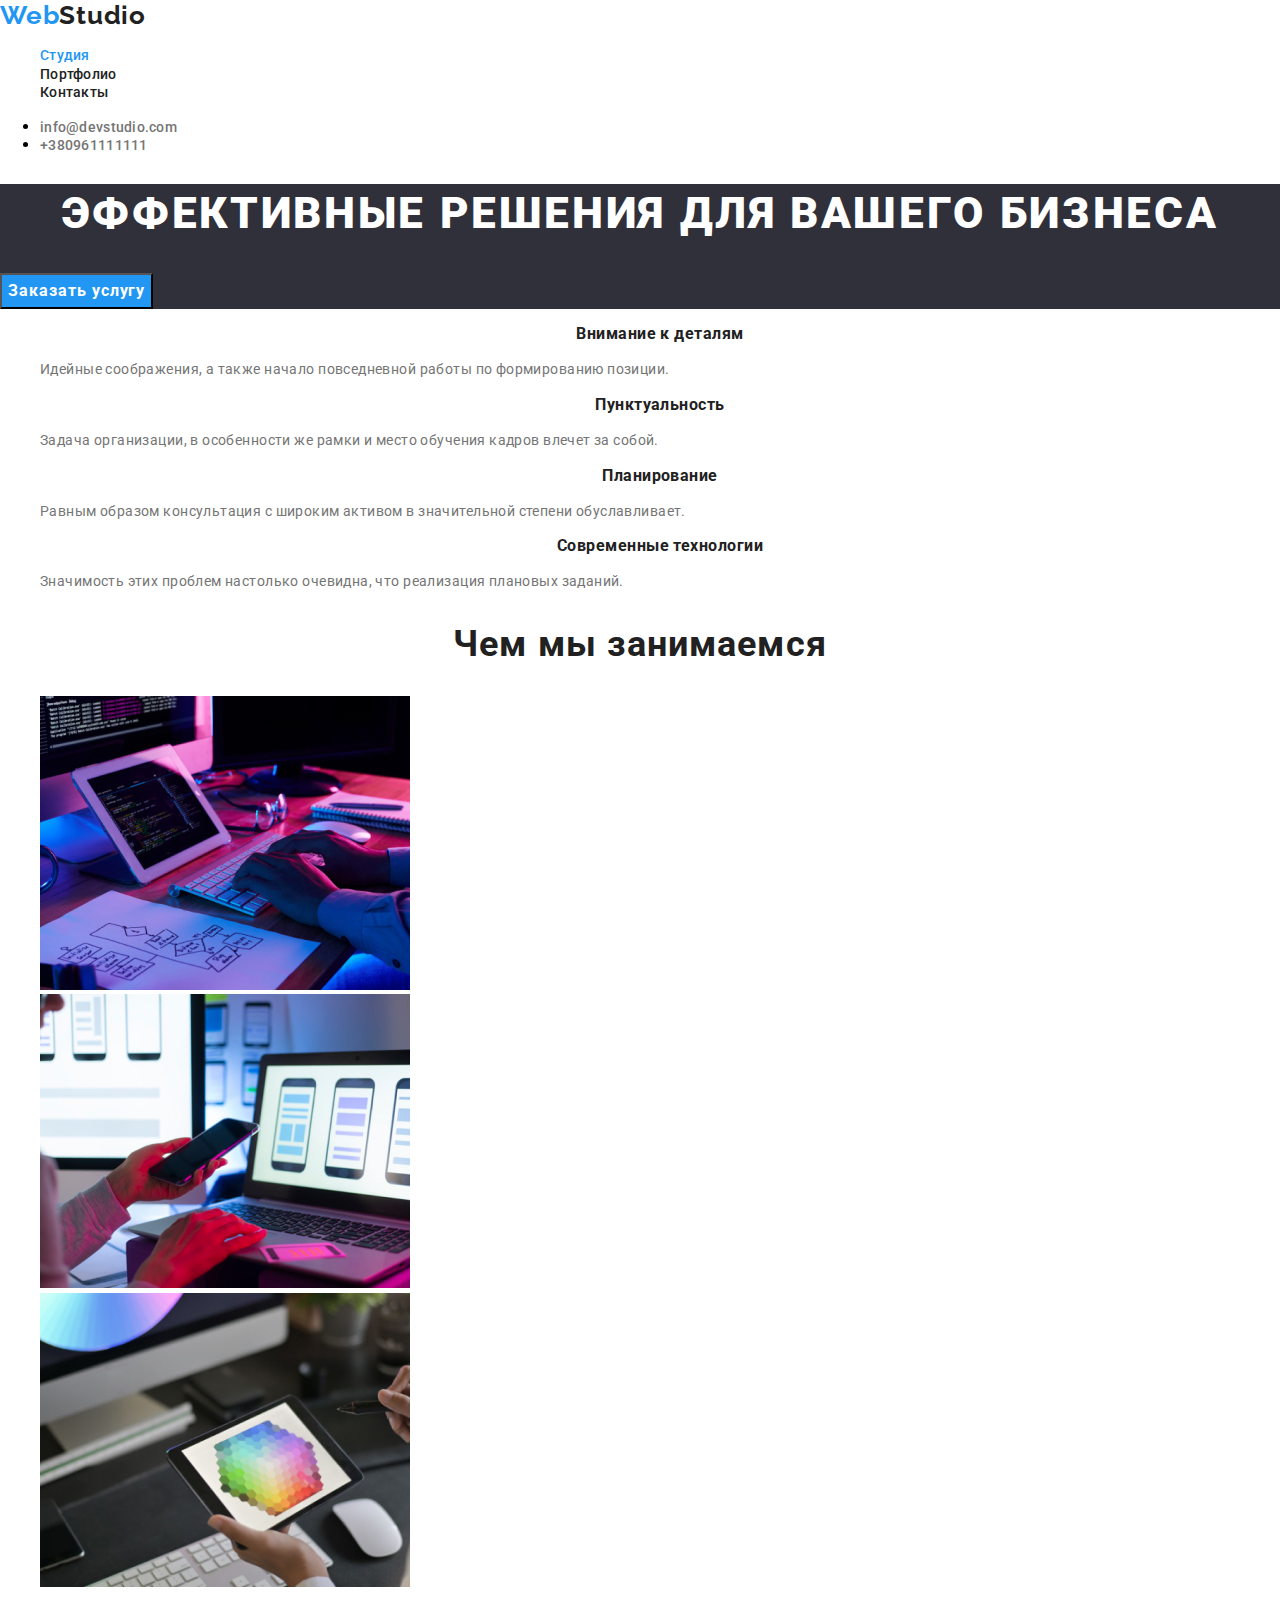
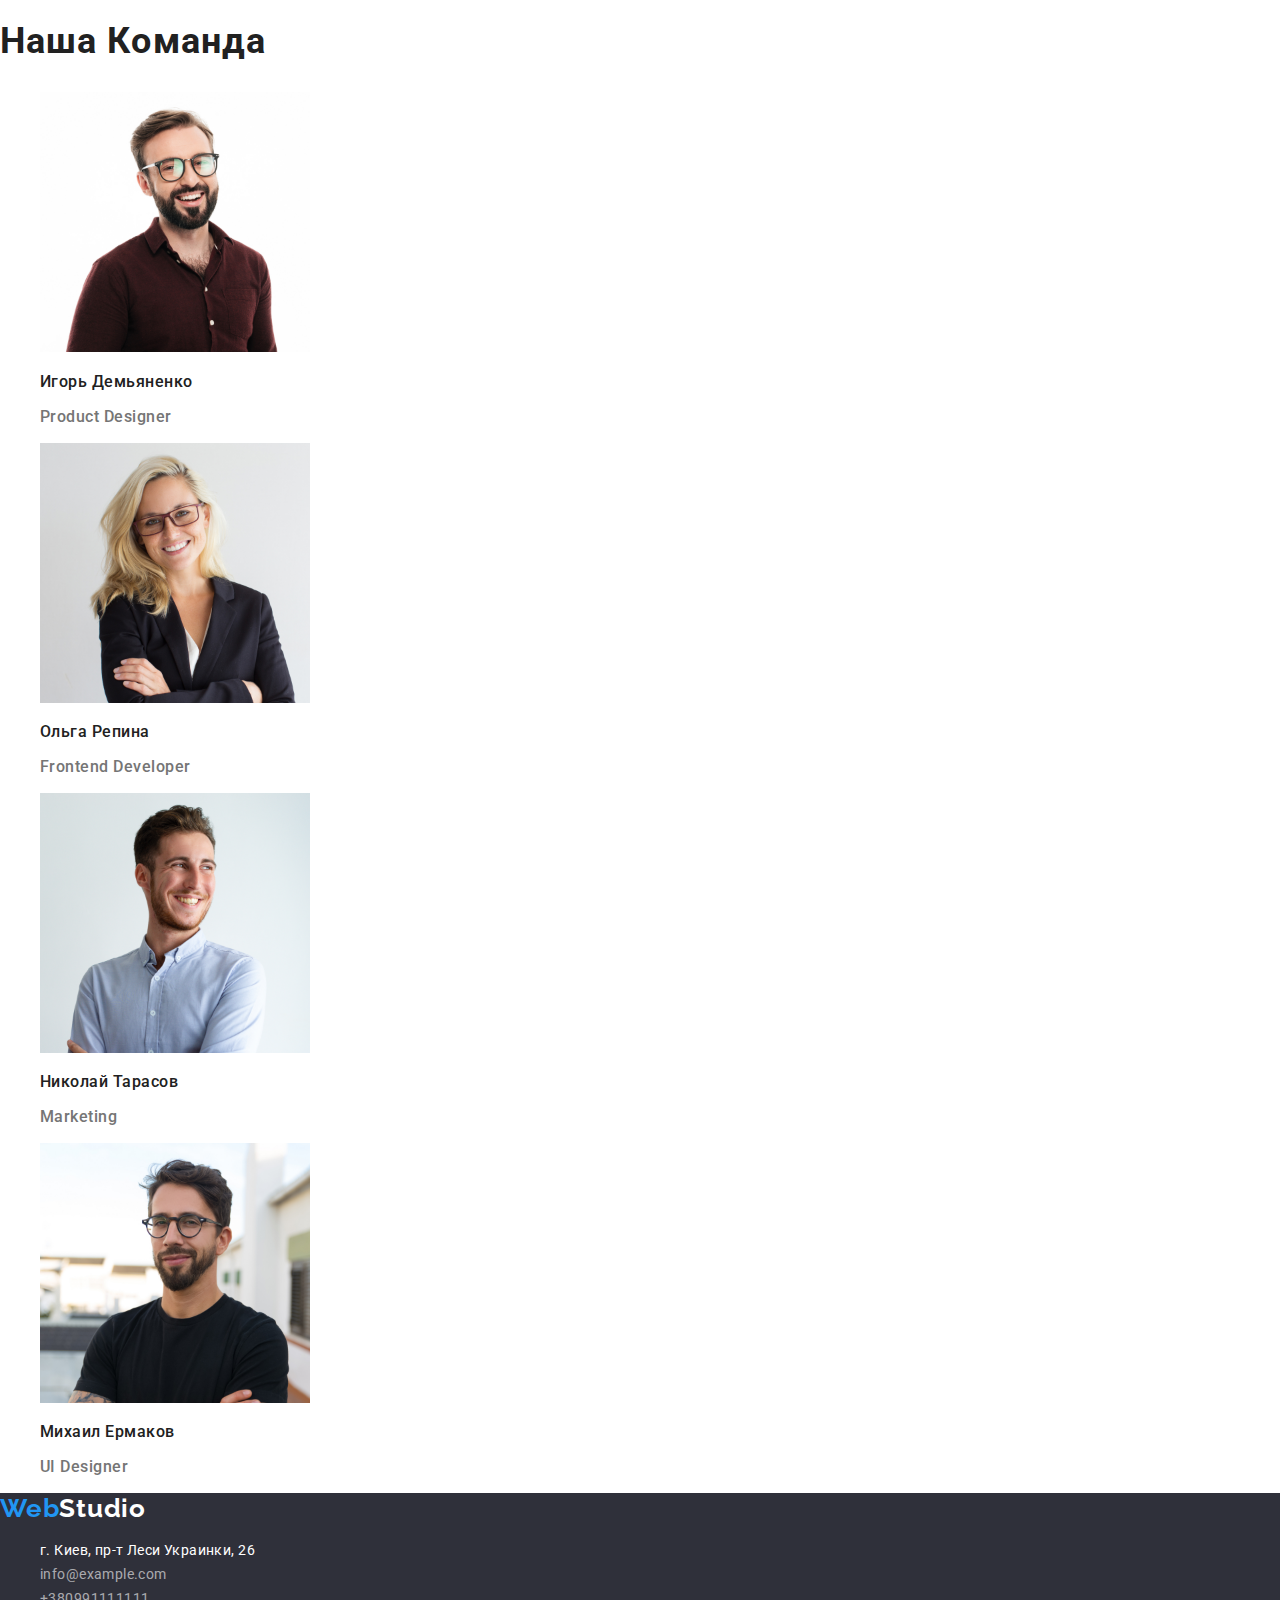
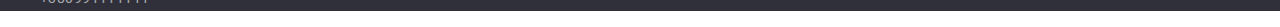
<file: index.html>
<!DOCTYPE html>
<html lang="ru">
  <head>
    <meta charset="UTF-8" />
    <meta name="viewport" content="width=device-width, initial-scale=1.0" />
    <title>Web Studio</title>
    <link href="https://fonts.googleapis.com/css2?family=Raleway&family=Roboto:wght@400;500;700;900&display=swap" rel="stylesheet">
    <link rel="stylesheet" href="https://cdnjs.cloudflare.com/ajax/libs/modern-normalize/1.0.0/modern-normalize.min.css">
    <link rel="stylesheet" href="./css/style.css" />
  </head>
  <body>
    <header>
    <nav class="nav-site">
      <a href="./index.html" class="nav-logo">Web<span class="title">Studio</span></a>
      <ul class="site-link">
        <li>
          <a href="/" class="studio-adress">Студия</a>
        </li>
        <li><a href="./portfolio.html" class="adress">Портфолио</a></li>
        <li><a href="" class="adress">Контакты</a></li>
      </ul>
      <ul>
        <li><a href="mailto:info@devstudio.com" class="link-contacts">info@devstudio.com</a></li>
        <li><a href="tel:+380961111111" class="link-contacts">+380961111111</a></li>
        </ul>
        </nav>
    </header>
    <main>
      <section class="main-title">
        <h1 class="main-header">Эффективные решения для вашего бизнеса</h1>
        <button class="order-button" type="button">Заказать услугу</button>
      </section>
      <section>
        <ul class="site-link">
          <li>
            <h2 class="features">Внимание к деталям</h2>
            <p class="advantages">
              Идейные соображения, а также начало повседневной работы по
              формированию позиции.
            </p>
          </li>
          <li>
            <h2 class="features">Пунктуальность</h2>
            <p class="advantages">
              Задача организации, в особенности же рамки и место обучения кадров
              влечет за собой.
            </p>
          </li>
          <li>
            <h2 class="features">Планирование</h2>
            <p class="advantages">
              Равным образом консультация с широким активом в значительной
              степени обуславливает.
            </p>
          </li>
          <li>
            <h2 class="features">Современные технологии</h2>
            <p class="advantages">
              Значимость этих проблем настолько очевидна, что реализация
              плановых заданий.
            </p>
          </li>
        </ul>
      </section>
      <section>
        <h2 class="what-we-do">Чем мы занимаемся</h2>
        <ul class="site-link">
          <li>
            <img
              src="./images/img1.jpg"
              width="370"
              height="294"
              alt="руки печатают по клавиатуре"
            />
          </li>
          <li>
            <img
              src="./images/img2.jpg"
              width="370"
              height="294"
              alt="на экране смартфоны"
            />
          </li>
          <li>
            <img
              src="./images/img3.jpg"
              width="370"
              height="294"
              alt="картинка на планшете"
            />
          </li>
        </ul>
      </section>
      <section>
        <h2 class="team">Наша Команда</h2>
        <ul class="site-link">
          <li>
            <img
              src="./images/ihor.jpg"
              width="270"
              height="260"
              alt="Игорь Демьяненко"
            />
            <h3 class="team-list">Игорь Демьяненко</h3>
            <p class="team-professions">Product Designer</p>
          </li>
          <li>
            <img
              src="./images/olia.jpg"
              width="270"
              height="260"
              alt="Ольга Репина"
            />
            <h3 class="team-list">Ольга Репина</h3>
            <p class="team-professions">Frontend Developer</p>
          </li>
          <li>
            <img
              src="./images/kolia.jpg"
              width="270"
              height="260"
              alt="Николай Тарасов"
            />
            <h3 class="team-list">Николай Тарасов</h3>
            <p class="team-professions">Marketing</p>
          </li>
          <li>
            <img
              src="./images/misha.jpg"
              width="270"
              height="260"
              alt="Михаил Ермаков"
            />
            <h3 class="team-list">Михаил Ермаков</h3>
            <p class="team-professions">UI Designer</p>
          </li>
        </ul>
      </section>
    </main>
    <footer class="footer">
      <a href="./index.html" class="footer-logo">Web<span class="title">Studio</span></a>
      <address>
        <ul class="site-link">
          <li>
            <a
              href="https://goo.gl/maps/LcQdg2mBN8wXAT8e9"
              target="_blank"
              rel="noopener noreferer" class="footer-adress"
              >г. Киев, пр-т Леси Украинки, 26</a
            >
          </li>
          <li><a href="mailto:info@example.com" class="footer-details">info@example.com</a></li>
          <li><a href="tel:+380991111111" class="footer-details">+380991111111</a></li>
        </ul>
      </address>
    </footer>
  </body>
</html>
</file>
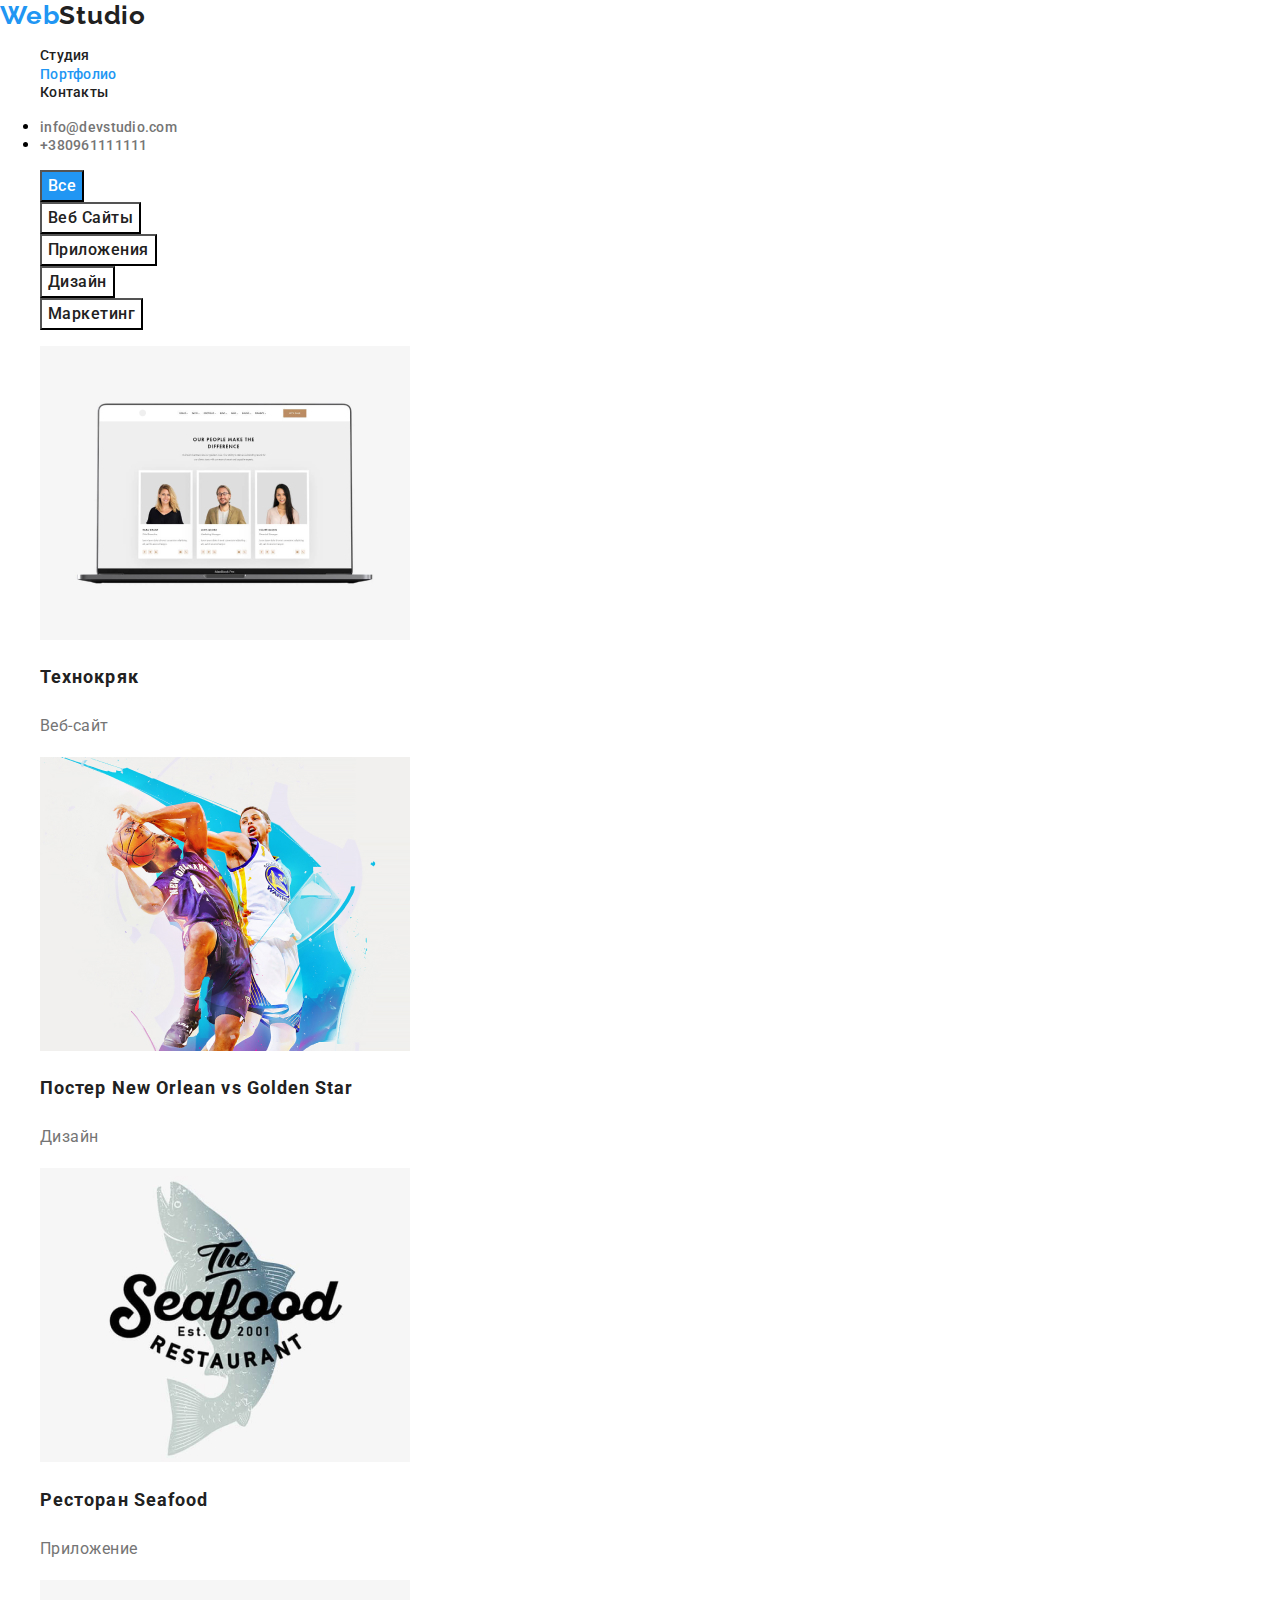
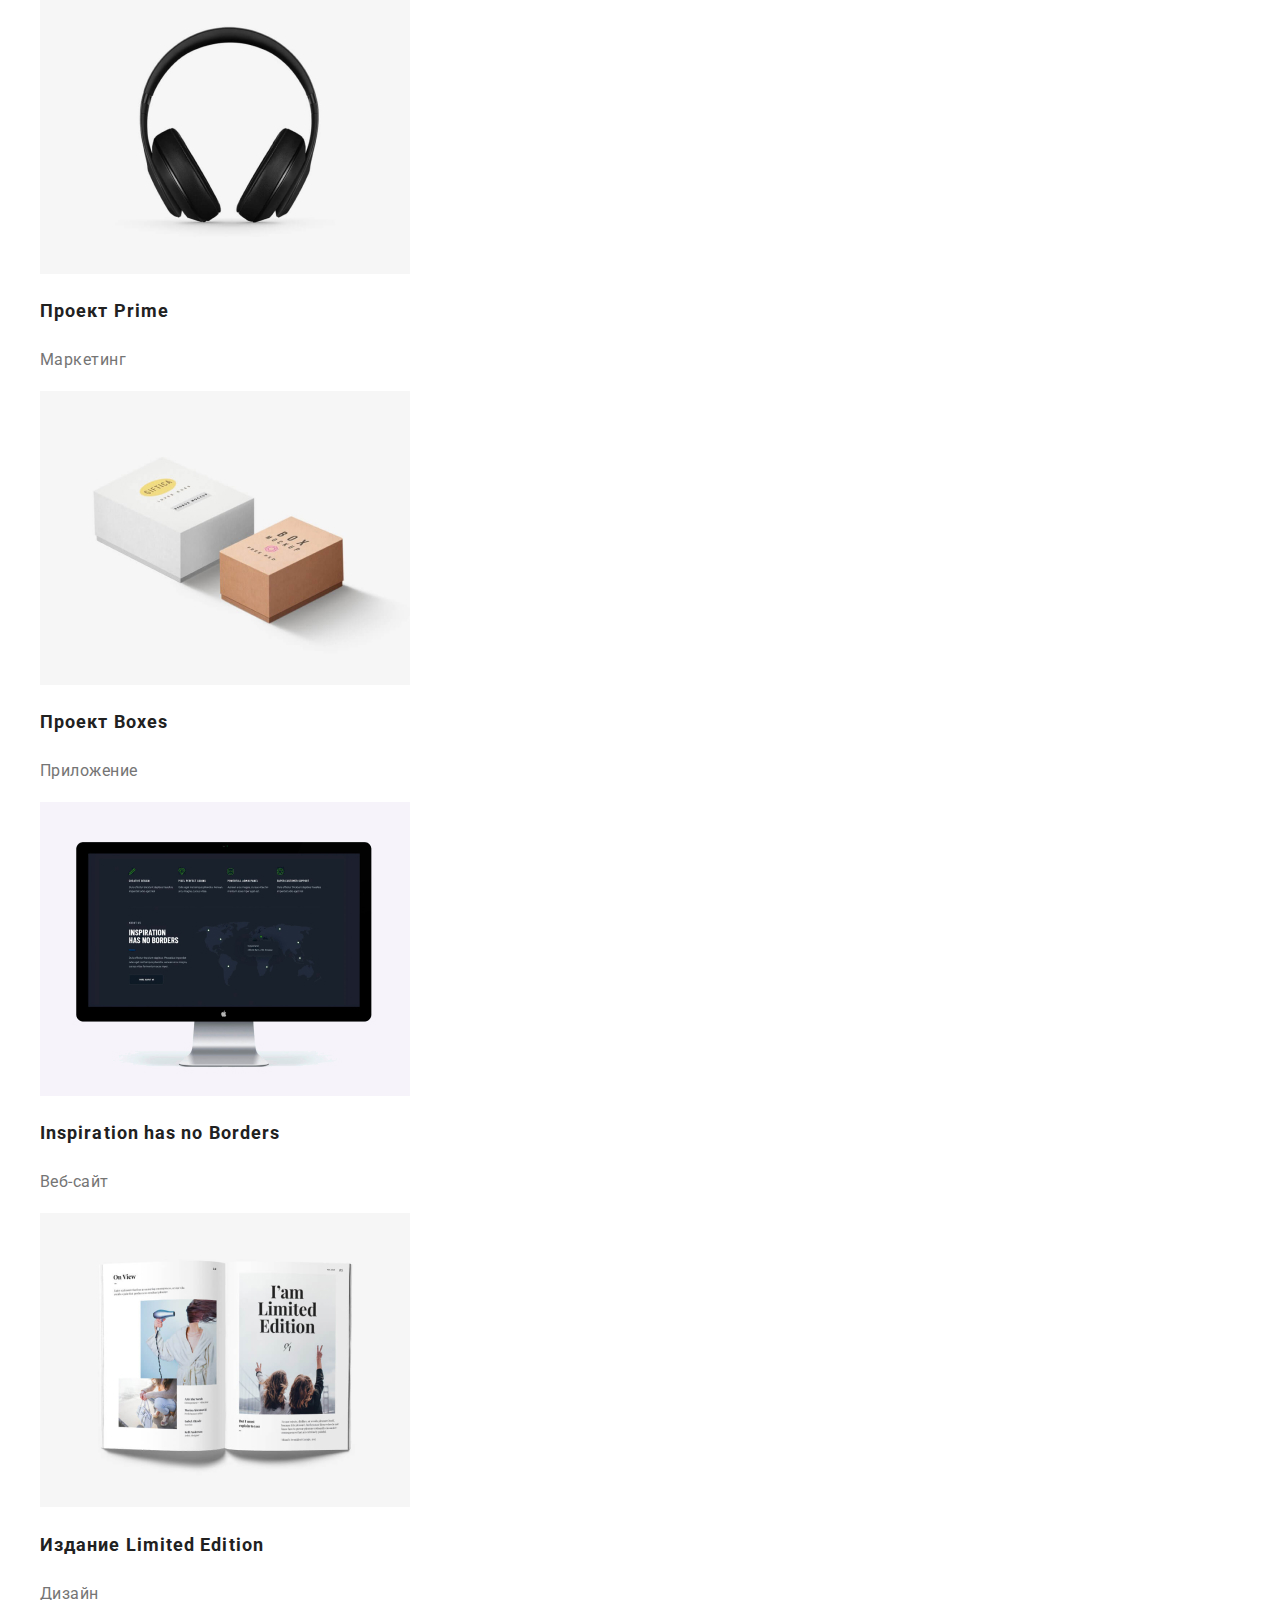
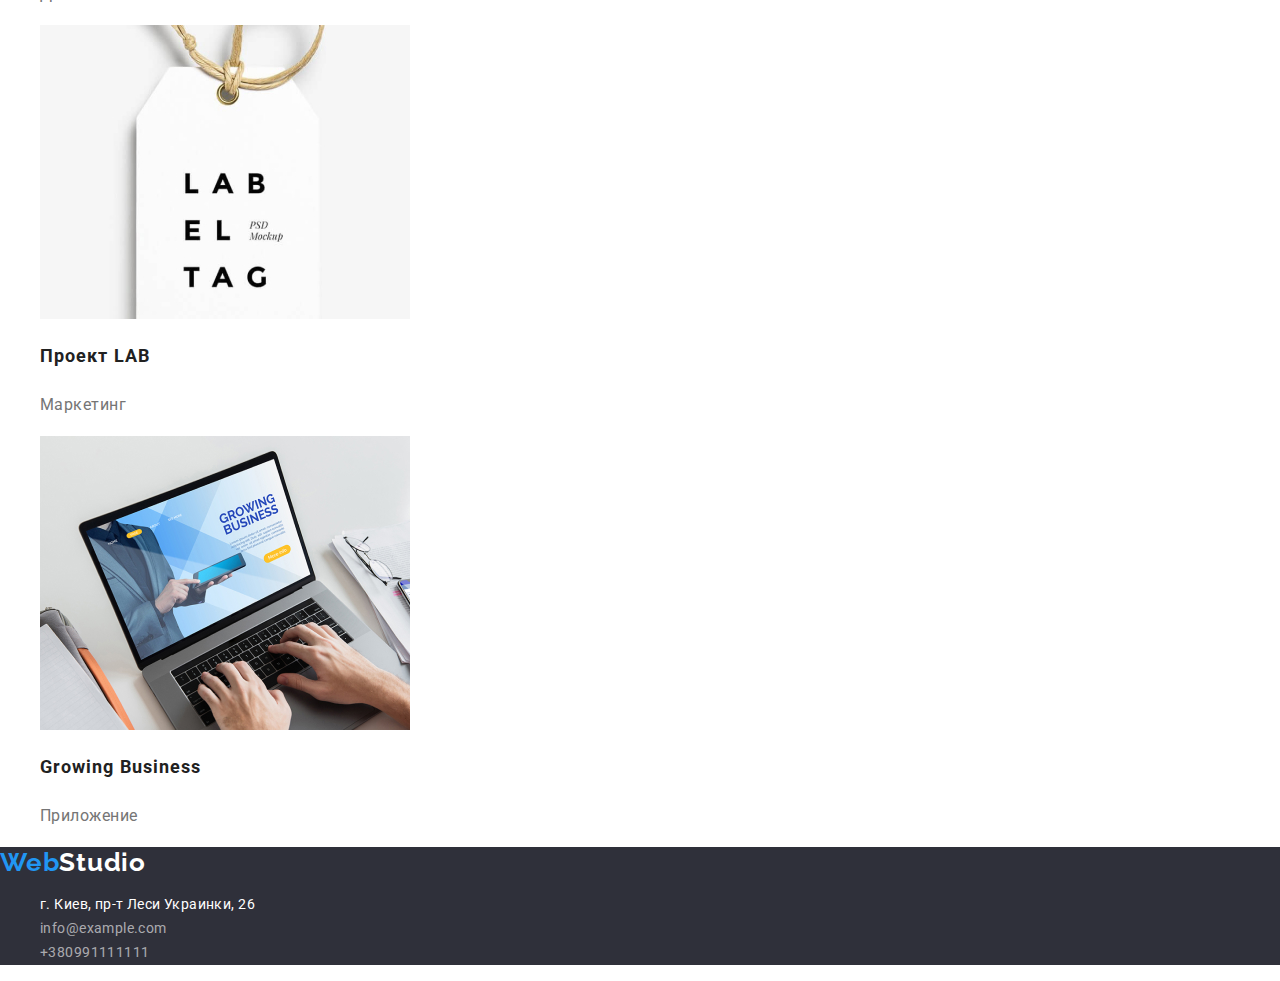
<file: portfolio.html>
<!DOCTYPE html>
<html lang="ru">
  <head>
    <meta charset="UTF-8" />
    <meta name="viewport" content="width=device-width, initial-scale=1.0" />
    <title>Portfolio</title>
    <link href="https://fonts.googleapis.com/css2?family=Raleway&family=Roboto:wght@400;500;700;900&display=swap" rel="stylesheet">
    <link rel="stylesheet" href="https://cdnjs.cloudflare.com/ajax/libs/modern-normalize/1.0.0/modern-normalize.min.css">
    <link rel="stylesheet" href="./css/style.css" />
  </head>
  <body>
    <header>
      <nav class="nav-site">
        <a href="./index.html" class="nav-logo">Web<span class="title">Studio</span></a>
        <ul class="site-link">
          <li>
            <a href="./index.html" class="adress">Студия</a>
          </li>
          <li><a href="portfolio.html" class="portfolio-adress">Портфолио</a></li>
          <li><a href="" class="adress">Контакты</a></li>
        </ul>
        <ul>
          <li><a href="mailto:info@devstudio.com" class="link-contacts">info@devstudio.com</a></li>
          <li><a href="tel:+380961111111" class="link-contacts">+380961111111</a></li>
        </ul>
      </nav>
    </header>
    <main>
      <h1 hidden>Портфолио</h1>
      <div>
        <nav>
          <ul class="site-link">
            <li><button type="button" class="btn-name-all">Все</button></li>
            <li><button type="button" class="other-button">Веб Сайты</button></li>
            <li><button type="button" class="other-button">Приложения</button></li>
            <li><button type="button" class="other-button">Дизайн</button></li>
            <li><button type="button" class="other-button">Маркетинг</button></li>
          </ul>
        </nav>
      </div>
      <div>
        <ul class="site-link">
          <li>
            <a href=""><img src="./images/notebook.jpg" width="370"
              height="294" alt="Ноутбук"></a>
            <h2 class="type-of-names">Технокряк</h2>
            <p class="works">Веб-сайт</p>
          </li>
          <li>
            <a href=""><img src="./images/basketball.jpg" width="370" height="294" alt="Баскетбол" /></a>
            <h2 class="type-of-names">Постер New Orlean vs Golden Star</h2>
            <p class="works">Дизайн</p>
          </li>
          <li>
            <a href=""><img src="./images/seafood.jpg" width="370" height="294" alt="Морская еда" /></a>
            <h2 class="type-of-names">Ресторан Seafood</h2>
            <p class="works">Приложение</p>
          </li>
          <li>
            <a href=""><img src="./images/headquake.jpg" width="370" height="294" alt="наушники" /></a>
            <h2 class="type-of-names">Проект Prime</h2>
            <p class="works">Маркетинг</p>
          </li>
          <li>
            <a href=""><img src="./images/boxes.jpg" width="370" height="294" alt="Коробки" /></a>
            <h2 class="type-of-names">Проект Boxes</h2>
            <p class="works">Приложение</p>
          </li>
          <li>
            <img src="./images/PC.jpg" width="370" height="294" alt="ПК" />
            <h2 class="type-of-names">Inspiration has no Borders</h2>
            <p class="works">Веб-сайт</p>
          </li>
          <li>
            <a href=""><img src="./images/books.jpg" width="370" height="294" alt="Книги" /></a>
            <h2 class="type-of-names">Издание Limited Edition</h2>
            <p class="works">Дизайн</p>
          </li>
          <li>
            <a href=""><img src="./images/label.jpg" width="370" height="294" alt="Лейбл" /></a>
            <h2 class="type-of-names">Проект LAB</h2>
            <p class="works">Маркетинг</p>
          </li>
          <li>
            <a href=""><img src="./images/printing.jpg" width="370" height="294" alt="печатание" /></a>
            <h2 class="type-of-names">Growing Business</h2>
            <p class="works">Приложение</p>
          </li>
        </ul>
      </div>
    </main>
    <footer class="footer">
      <a href="./index.html" class="footer-logo">Web<span class="title">Studio</span></a>
      <address>
        <ul class="site-link">
          <li>
            <a href="https://goo.gl/maps/LcQdg2mBN8wXAT8e9" target="_blank" rel="noopener noreferer"
              class="footer-adress">г. Киев, пр-т Леси Украинки, 26</a>
          </li>
          <li><a href="mailto:info@example.com" class="footer-details">info@example.com</a></li>
          <li><a href="tel:+380991111111" class="footer-details">+380991111111</a></li>
        </ul>
      </address>
    </footer>
  </body>
</html>
</file>
<file: css/style.css>
:root {
  --black: #212121;
  --grey: #757575;
  --white: #ffffff;
  --main-background: #e5e5e5;
  --footer-bcg: #2f303a;
  --blue: #2196f3;
  --footer-address: rgba(255, 255, 255, 0.6);
  --bcg-team: #f5f4;
  --orange: orange;
}
body {
  text-decoration: none;
}
.main-title {
  background-color: var(--footer-bcg);
}
.nav-logo {
  color: var(--blue);
  font-family: Raleway, sans-serif;
  font-style: normal;
  font-weight: 700;
  font-size: 26px;
  line-height: 1.17;
  letter-spacing: 0.03em;
  text-decoration: none;
}
.site-link {
  list-style: none;
}
.nav-site .title {
  color: var(--black);
}
.site-link .adress {
  color: var(--black);
  text-decoration: none;
  font-family: Roboto, sans-serif;
  font-style: normal;
  font-weight: 500;
  font-size: 14px;
  line-height: 1.14px;
  letter-spacing: 0.02em;
}
.site-link .studio-adress {
  color: var(--blue);
  text-decoration: none;
  font-family: Roboto, sans-serif;
  font-style: normal;
  font-weight: 500;
  font-size: 14px;
  line-height: 1.14px;
  letter-spacing: 0.02em;
}
.site-link .portfolio-adress {
  color: var(--blue);
  text-decoration: none;
  font-family: Roboto, sans-serif;
  font-style: normal;
  font-weight: 500;
  font-size: 14px;
  line-height: 1.14px;
  letter-spacing: 0.02em;
}
.site-link .adress:hover {
  color: var(--blue);
}
.link-contacts {
  font-family: Roboto, sans-serif;
  font-style: normal;
  font-weight: 500;
  font-size: 14px;
  line-height: 1.14;
  letter-spacing: 0.02em;
  color: var(--grey);
  text-decoration: none;
  list-style: none;
}
.link-contacts:hover {
  color: var(--blue);
}
.main-header {
  font-family: Roboto, sans-serif;
  font-style: normal;
  font-weight: 900;
  font-size: 44px;
  line-height: 1.36;
  text-align: center;
  letter-spacing: 0.06em;
  text-transform: uppercase;
  color: var(--white);
}
.order-button {
  font-family: Roboto, sans-serif;
  font-style: normal;
  font-weight: bold;
  font-size: 16px;
  line-height: 1.87;
  display: flex;
  align-items: center;
  text-align: center;
  letter-spacing: 0.06em;
  color: var(--white);
  background-color: var(--blue);
}
.features {
  font-family: Roboto, sans-serif;
  font-style: normal;
  font-weight: bold;
  font-size: 16px;
  line-height: 1.18;
  text-align: center;
  letter-spacing: 0.03em;
  color: var(--black);
}
.advantages {
  font-family: Roboto, sans-serif;
  font-style: normal;
  font-weight: normal;
  font-size: 14px;
  line-height: 1.71;
  letter-spacing: 0.03em;

  color: var(--grey);
}
.what-we-do {
  font-family: Roboto, sans-serif;
  font-style: normal;
  font-weight: bold;
  font-size: 36px;
  line-height: 1.16;
  text-align: center;
  letter-spacing: 0.03em;
  color: var(--black);
}
.team {
  font-family: Roboto, sans-serif;
  font-style: normal;
  font-weight: bold;
  font-size: 36px;
  line-height: 1.16;
  letter-spacing: 0.03em;
  color: var(--black);
}
.team-list {
  font-family: Roboto, sans-serif;
  font-style: normal;
  font-weight: 500;
  font-size: 16px;
  line-height: 1.18;
  letter-spacing: 0.03em;
  color: var(--black);
}
.team-professions {
  font-family: Roboto, sans-serif;
  font-style: normal;
  font-weight: 500;
  font-size: 16px;
  line-height: 1.18;
  letter-spacing: 0.03em;
  color: var(--grey);
}
.other-button {
  font-family: Roboto, sans-serif;
  font-style: normal;
  font-weight: 500;
  font-size: 16px;
  line-height: 1.62;
  text-align: center;
  letter-spacing: 0.03em;
  color: var(--black);
  background-color: var(--other-buttob-bcg);
}
.btn-name-all {
  font-family: Roboto, sans-serif;
  font-style: normal;
  font-weight: 500;
  font-size: 16px;
  line-height: 1.62;
  text-align: center;
  letter-spacing: 0.03em;
  color: var(--white);
  background-color: var(--blue);
}
.btn-all :hover {
  background-color: var(--blue);
}
.type-of-names {
  font-family: Roboto, sans-serif;
  font-style: normal;
  font-weight: bold;
  font-size: 18px;
  line-height: 2;
  letter-spacing: 0.06em;
  color: var(--black);
}
.works {
  font-family: Roboto, sans-serif;
  font-style: normal;
  font-weight: normal;
  font-size: 16px;
  line-height: 1.87;
  letter-spacing: 0.03em;
  color: var(--grey);
}
.footer-logo {
  color: var(--blue);
  font-family: Raleway, sans-serif;
  font-style: normal;
  font-weight: 700;
  font-size: 26px;
  line-height: 1.17;
  letter-spacing: 0.03em;
  text-decoration: none;
}

.footer-logo .title {
  color: var(--white);
}
.footer {
  background-color: var(--footer-bcg);
}
.footer-adress {
  font-family: Roboto, sans-serif;
  font-style: normal;
  font-weight: normal;
  font-size: 14px;
  line-height: 1.71;
  letter-spacing: 0.03em;
  color: var(--white);
  text-decoration: none;
}
.footer-details {
  font-family: Roboto, sans-serif;
  font-style: normal;
  font-weight: normal;
  font-size: 14px;
  line-height: 1.71;
  letter-spacing: 0.03em;
  color: var(--footer-address);
  text-decoration: none;
}
</file>
